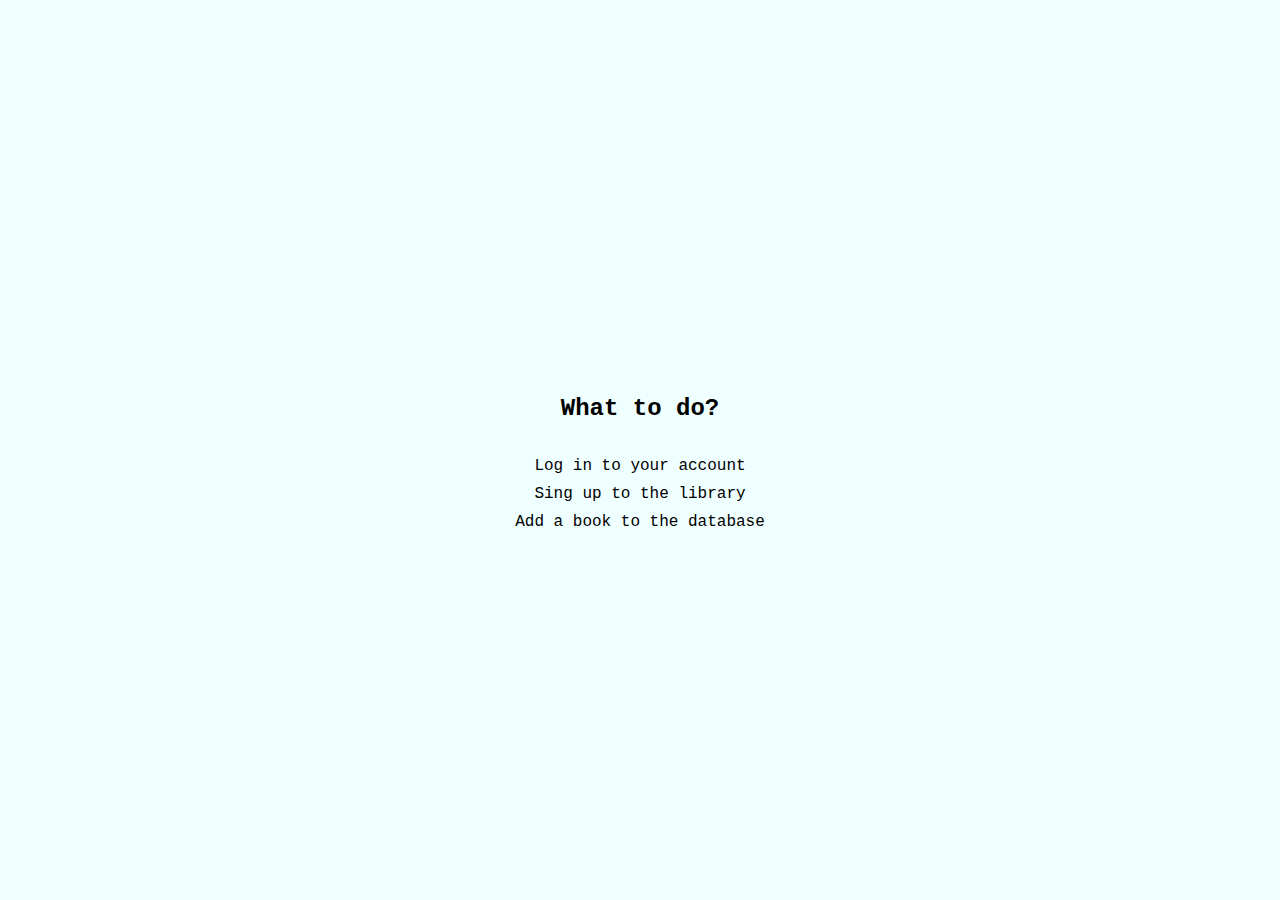
<file: index.html>
<!DOCTYPE html>
<html lang="en">
  <head>
    <meta charset="UTF-8" />
    <meta http-equiv="X-UA-Compatible" content="IE=edge" />
    <meta name="viewport" content="width=device-width, initial-scale=1.0" />
    <title>Welcome!</title>
    <link rel="stylesheet" href="forms\style.css" />
    <style>
      a {
        margin: 5px;
      }
    </style>
  </head>
  <body>
    <h2>What to do?</h2>
    <a href="forms\login.html">Log in to your account</a>
    <a href="forms\signup.html">Sing up to the library</a>
    <a href="forms\add-book.html">Add a book to the database</a>
  </body>
</html>
</file>
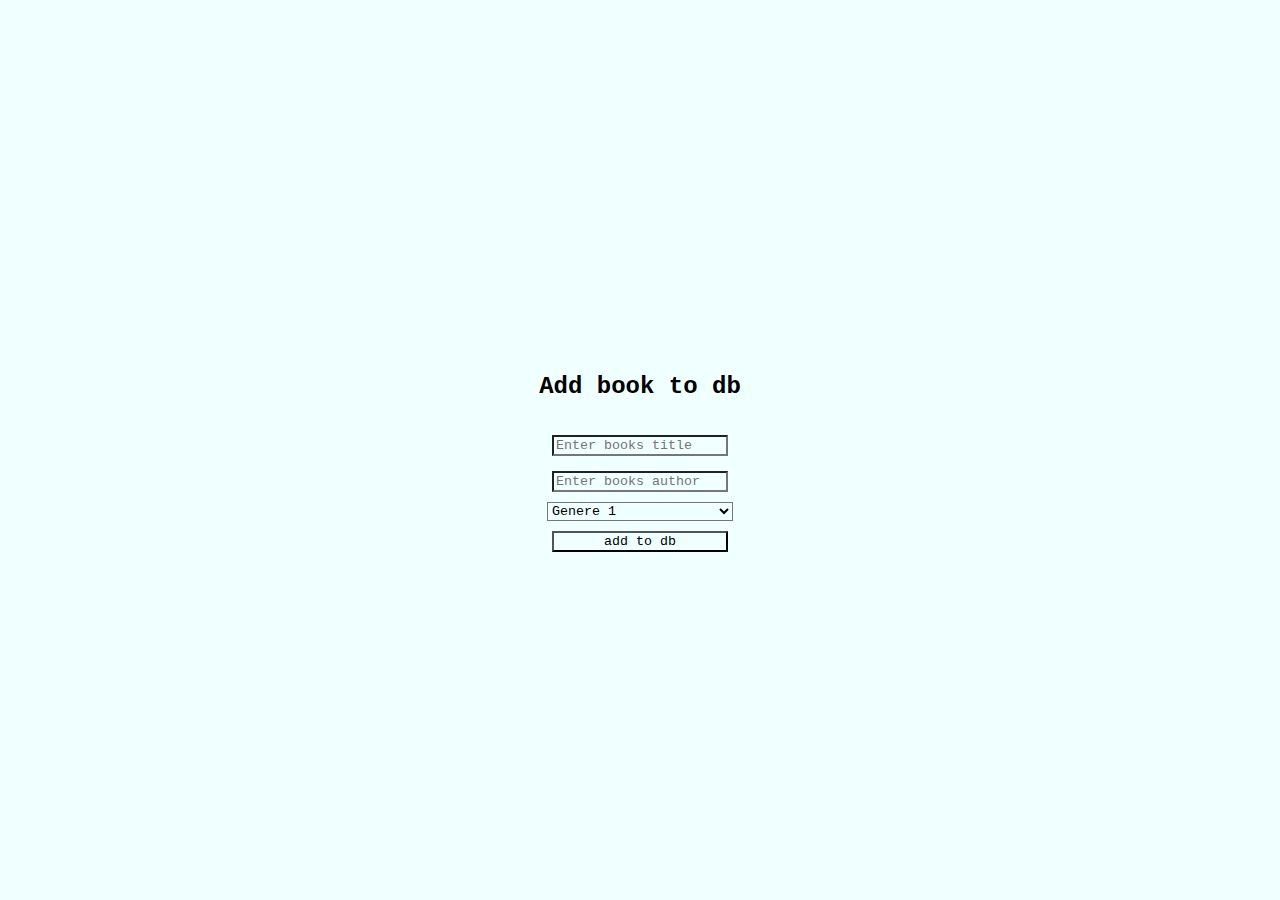
<file: forms/add-book.html>
<!DOCTYPE html>
<html lang="en">
  <head>
    <meta charset="UTF-8" />
    <meta http-equiv="X-UA-Compatible" content="IE=edge" />
    <meta name="viewport" content="width=device-width, initial-scale=1.0" />
    <title>Add a book!!</title>
    <link rel="stylesheet" href="style.css" />
  </head>
  <body>
    <h2>Add book to db</h2>
    <form action="..\php\add-book.php" method="get">
      <input type="text" name="book-title" placeholder="Enter books title" />
      <input type="text" name="book-author" placeholder="Enter books author" />
      <select type="text" name="book-genere" placeholder="Enter books genere">
        <option value="genere-1">Genere 1</option>
        <option value="genere-2">Genere 2</option>
        <option value="genere-3">Genere 3</option>
        <option value="genere-4">Genere 4</option>
      </select>
      <input type="submit" value="add to db" id="submit" />
    </form>
  </body>
</html>
</file>
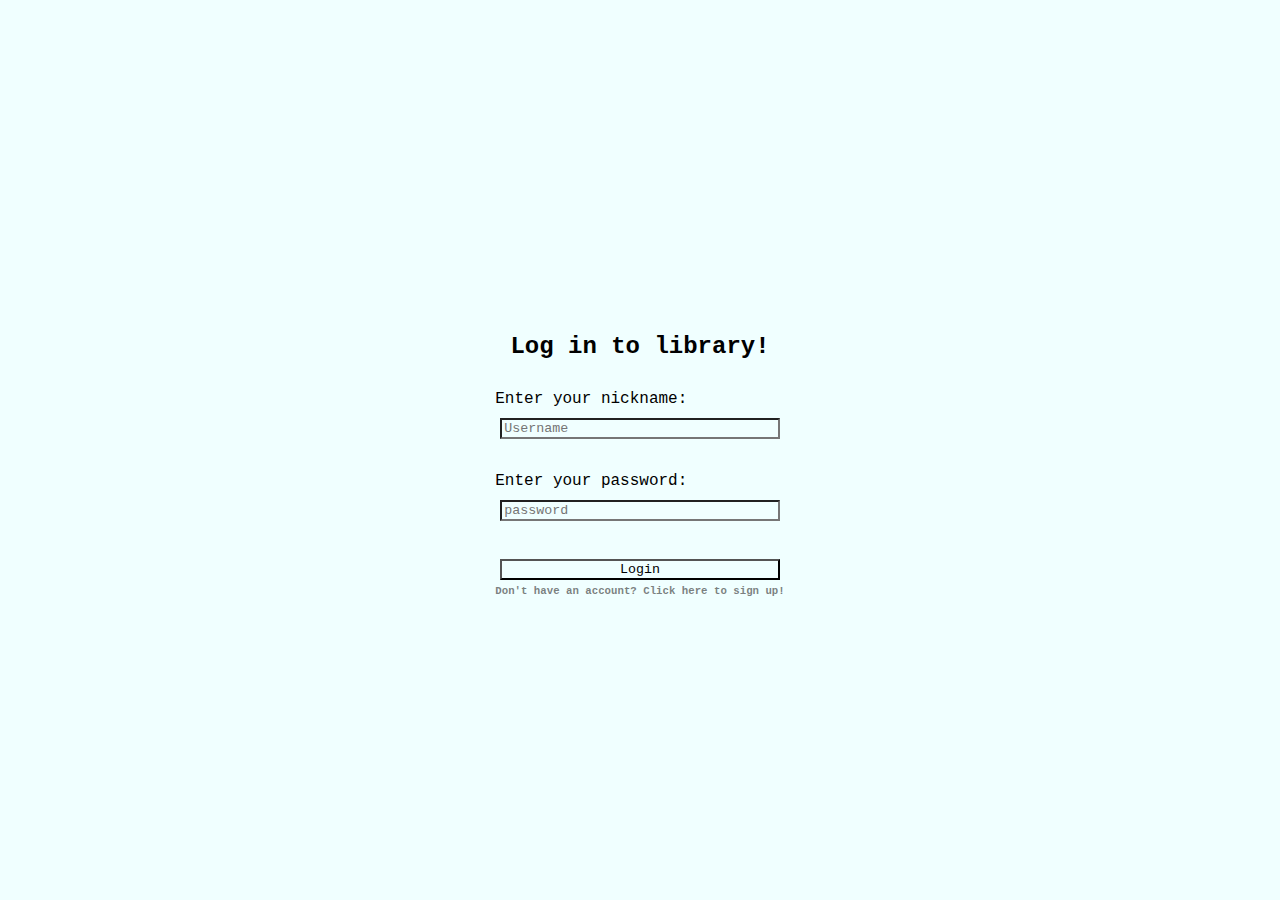
<file: forms/login.html>
<!DOCTYPE html>
<html lang="en">
  <head>
    <meta charset="UTF-8" />
    <meta http-equiv="X-UA-Compatible" content="IE=edge" />
    <meta name="viewport" content="width=, initial-scale=1.0" />
    <link rel="stylesheet" href="style.css" />
    <title>Login</title>
  </head>
  <body>
    <h2>Log in to library!</h2>
    <div class="login-box">
      <form action="../php/login.php" method="post">
        <label for="username">Enter your nickname: </label>
        <input
          type="text"
          id="username"
          name="username"
          placeholder="Username"
        />
        <br />
        <label for="password">Enter your password: </label>
        <input
          type="password"
          id="passowrd"
          name="password"
          placeholder="password"
        />
        <br />
        <input type="submit" id="submit" name="submit" value="Login" />
      </form>
      <h6>
        Don't have an account? <a href="signup.html">Click here to sign up!</a>
      </h6>
    </div>
  </body>
</html>
</file>
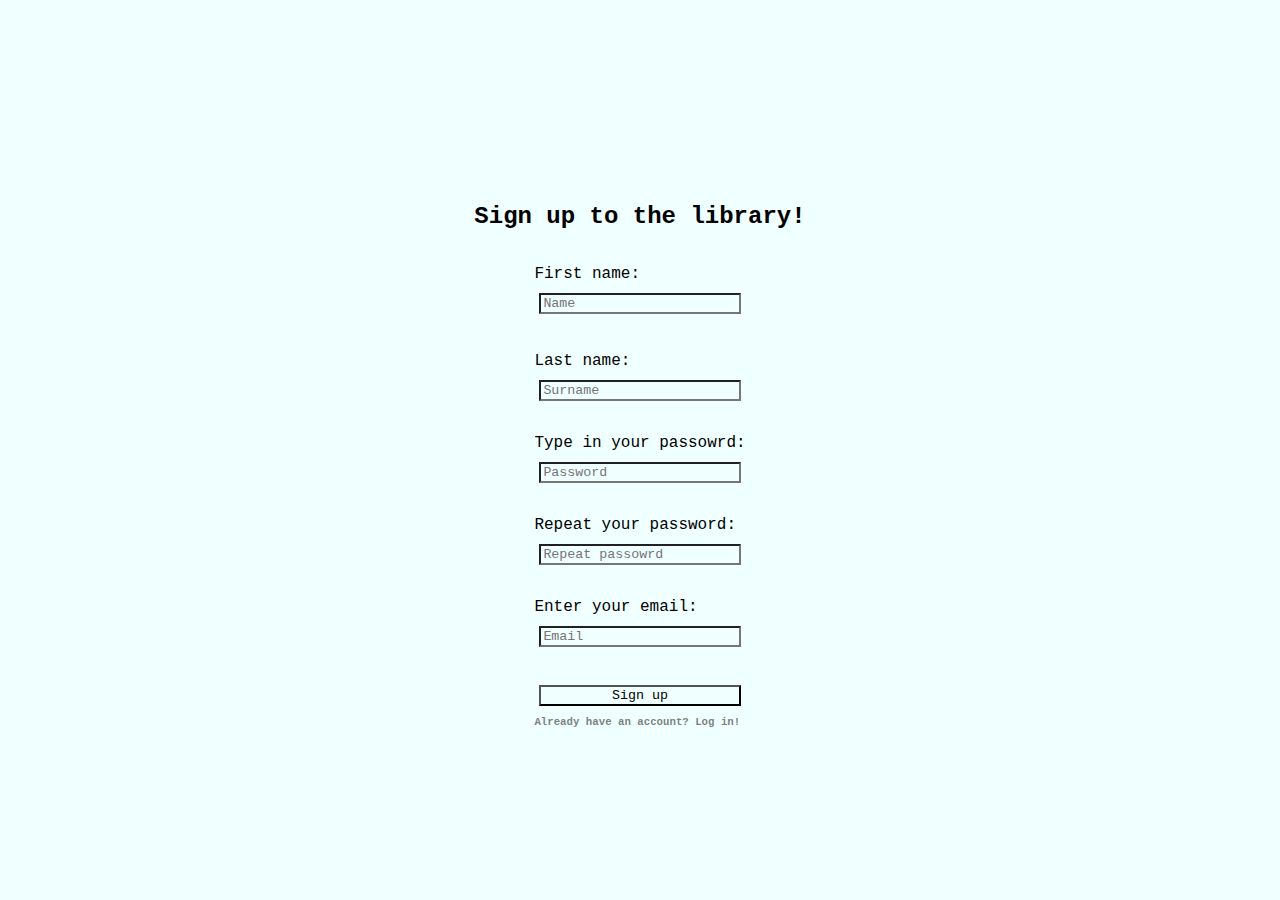
<file: forms/signup.html>
<!DOCTYPE html>
<html lang="en">
  <head>
    <meta charset="UTF-8" />
    <meta http-equiv="X-UA-Compatible" content="IE=edge" />
    <meta name="viewport" content="width=device-width, initial-scale=1.0" />
    <title>Sign up!</title>
    <link rel="stylesheet" href="style.css" />
  </head>
  <body>
    <h2>Sign up to the library!</h2>
    <form action="..\php\includes\oop.signup.inc.php" method="post">
      <label for="firstiname"></label>First name:
      <input type="text" name="first-name-signup" placeholder="Name" /><br />
      <label for="nick"></label>Last name:
      <input type="text" name="last-name-signup" placeholder="Surname" /><br />
      <label for="pwd-signup">Type in your passowrd: </label
      ><input type="password" name="pwd-signup" placeholder="Password" /><br />
      <label for="pwd-repeat-signup">Repeat your password: </label
      ><input
        type="password"
        name="pwd-repeat-signup"
        placeholder="Repeat passowrd"
      /><br />
      <label for="email">Enter your email: </label
      ><input type="text" name="email-signup" placeholder="Email" /><br />
      <input type="submit" value="Sign up" id="submit" />
      <h6>Already have an account? <a href="login.html">Log in!</a></h6>
    </form>
  </body>
</html>
</file>
<file: forms/style.css>
:root {
  --clr-background: azure;
}
* {
  font-family: "Courier New", Courier, monospace;
  background-color: var(--clr-background);
  margin: 0px;
}

body {
  display: flex;
  align-items: center;
  justify-content: center;
  min-height: 100vh;
  flex-direction: column;
}
body.welcome-animation {
  animation: 2s ease-out darken forwards;
}
.login-box {
  position: relative;
}
form {
  display: flex;
  flex-direction: column;
  gap: 5px;
}
h2 {
  margin: 30px;
}
h6 {
  color: rgba(62, 62, 62, 0.671);
}
a {
  text-decoration: none;
  color: inherit;
}
a:hover {
  color: red;
  cursor: pointer;
}
input {
  margin: 5px;
}

#submit:hover {
  color: azure;
  background-color: black;
  cursor: pointer;
}

.welcome {
  position: relative;
  width: 100%;
  height: 100%;
}

@keyframes darken {
  0% {
    background-color: var(--clr-background);
    color: var(--clr-background);
  }
  50% {
    background-color: black;
    color: black;
  }
  100% {
    color: var(--clr-background);
    background-color: black;
  }
}
</file>
